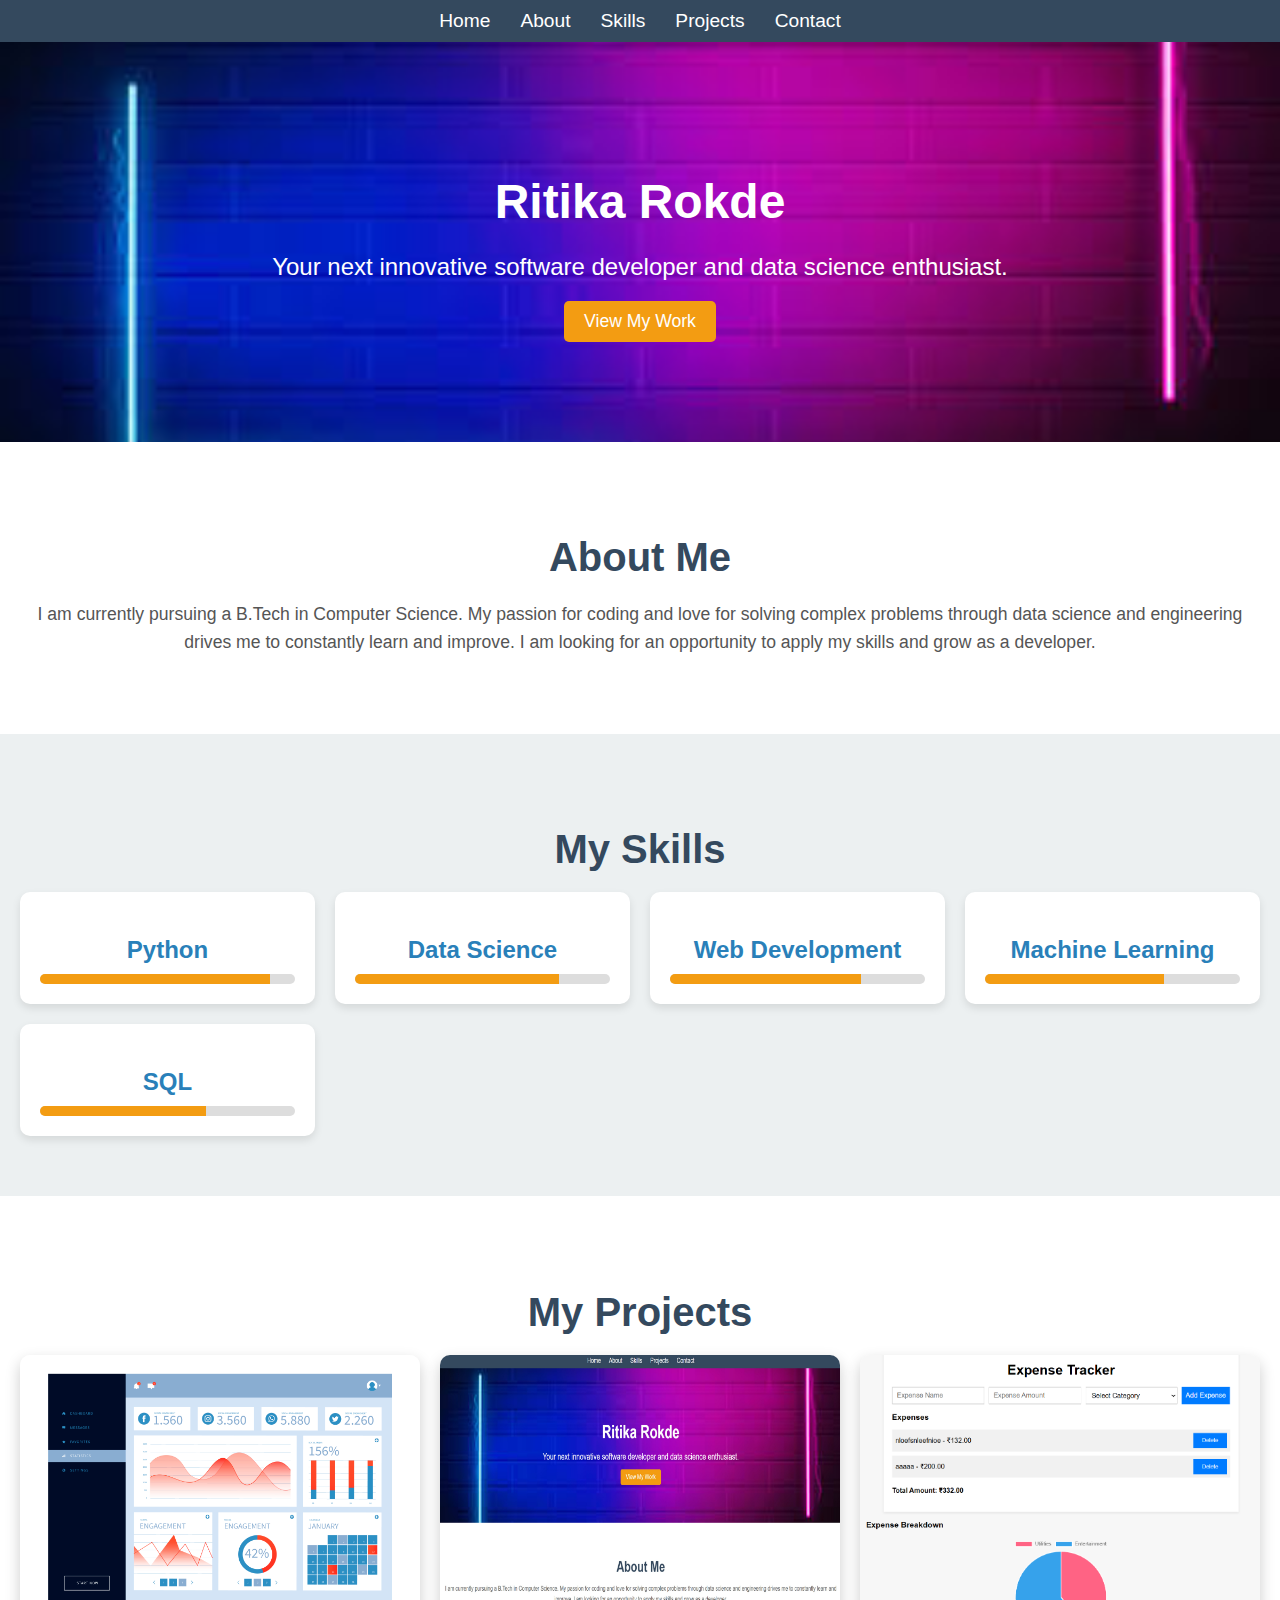
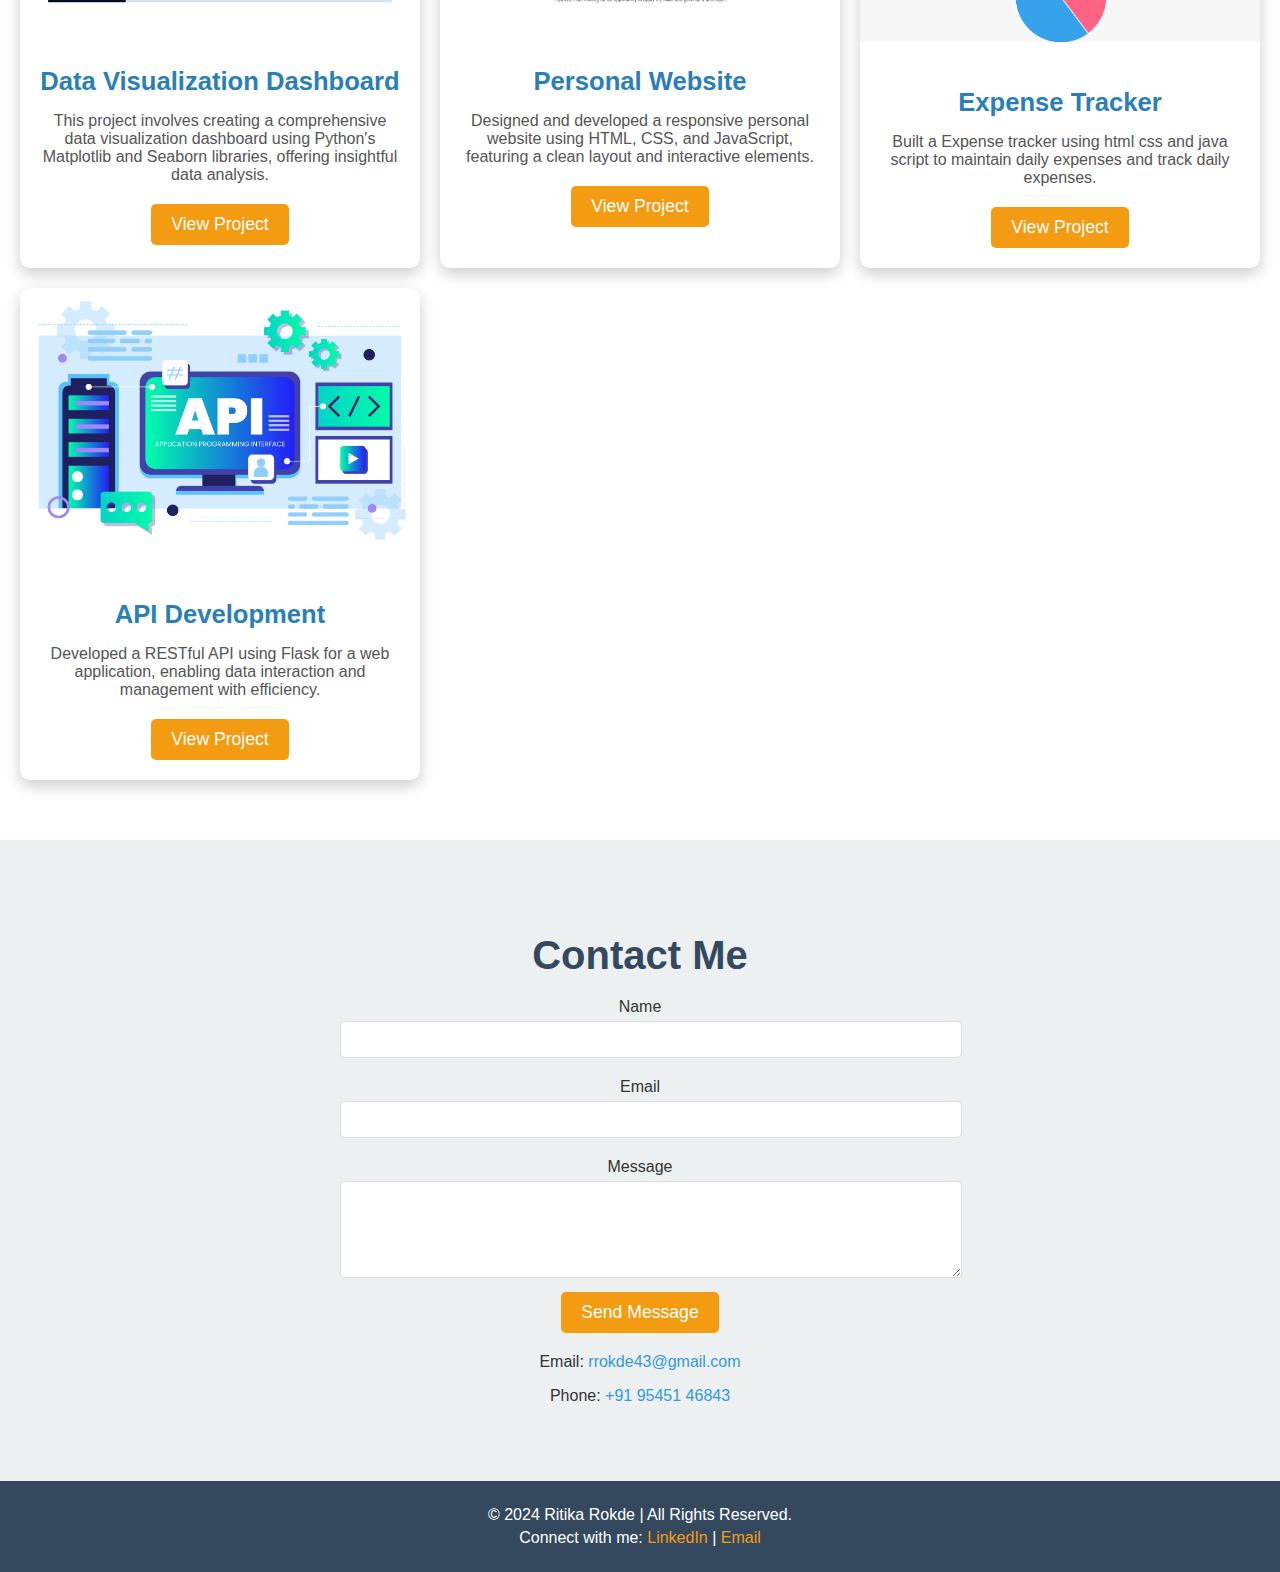
<file: index.html>
<!DOCTYPE html>
<html lang="en">
<head>
  <meta charset="UTF-8">
  <meta name="viewport" content="width=device-width, initial-scale=1.0">
  <meta name="description" content="Ritika Rokde's professional portfolio website.">
  <title>Ritika Rokde Portfolio</title>
  <link rel="stylesheet" href="styles.css">
</head>
<body>

  <!-- Navigation -->
  <header>
    <nav>
      <ul>
        <li><a href="#home">Home</a></li>
        <li><a href="#about">About</a></li>
        <li><a href="#skills">Skills</a></li>
        <li><a href="#projects">Projects</a></li>
        <li><a href="#contact">Contact</a></li>
      </ul>
    </nav>
  </header>

  <!-- Hero Section -->
  <section id="home" class="hero-section">
    <div class="hero-content">
      <h1>Ritika Rokde</h1>
      <p>Your next innovative software developer and data science enthusiast.</p>
      <a href="#projects" class="btn">View My Work</a>
    </div>
  </section>

  <!-- About Section -->
  <section id="about" class="about-section">
    <h2>About Me</h2>
    <p>I am currently pursuing a B.Tech in Computer Science. My passion for coding and love for solving complex problems through data science and engineering drives me to constantly learn and improve. I am looking for an opportunity to apply my skills and grow as a developer.</p>
  </section>

  <!-- Skills Section -->
  <section id="skills" class="skills-section">
    <h2>My Skills</h2>
    <div class="skills-grid">
      <div class="skill-item">
        <h3>Python</h3>
        <div class="progress-bar"><span style="width: 90%;"></span></div>
      </div>
      <div class="skill-item">
        <h3>Data Science</h3>
        <div class="progress-bar"><span style="width: 80%;"></span></div>
      </div>
      <div class="skill-item">
        <h3>Web Development</h3>
        <div class="progress-bar"><span style="width: 75%;"></span></div>
      </div>
      <div class="skill-item">
        <h3>Machine Learning</h3>
        <div class="progress-bar"><span style="width: 70%;"></span></div>
      </div>
      <div class="skill-item">
        <h3>SQL</h3>
        <div class="progress-bar"><span style="width: 65%;"></span></div>
      </div>
    </div>
  </section>

  <!-- Projects Section -->
  <section id="projects" class="projects-section">
    <h2>My Projects</h2>
    <div class="projects-grid">
      <div class="project-item">
        <img src="6145174_3145048.jpg" alt="Project 1">
        <div class="project-info">
          <h3>Data Visualization Dashboard</h3>
          <p>This project involves creating a comprehensive data visualization dashboard using Python's Matplotlib and Seaborn libraries, offering insightful data analysis.</p>
          <a href="https://github.com/reteekarokde/" class="btn">View Project</a>
        </div>
      </div>
      <div class="project-item">
        <img src="1.jpg" alt="Project 2">
        <div class="project-info">
          <h3>Personal Website</h3>
          <p>Designed and developed a responsive personal website using HTML, CSS, and JavaScript, featuring a clean layout and interactive elements.</p>
          <a href="https://bio.link/ritikarokde" class="btn">View Project</a>
        </div>
      </div>
      <div class="project-item">
        <img src="trcker.png" alt="Project 3">
        <div class="project-info">
          <h3>Expense Tracker</h3>
          <p>Built a Expense tracker  using html css and java script to maintain daily expenses and track daily expenses.</p>
          <a href="https://github.com/reteekarokde/" class="btn">View Project</a>
        </div>
      </div>
      <div class="project-item">
        <img src="api.jpg" alt="Project 4">
        <div class="project-info">
          <h3>API Development</h3>
          <p>Developed a RESTful API using Flask for a web application, enabling data interaction and management with efficiency.</p>
          <a href="https://github.com/reteekarokde/" class="btn">View Project</a>
        </div>
      </div>
      <!-- Add more project items here -->
    </div>
  </section>

  <!-- Contact Section -->
  <section id="contact" class="contact-section">
    <h2>Contact Me</h2>
    <form action="submit.php" method="post">
      <label for="name">Name</label>
      <input type="text" id="name" name="name" required>
      <label for="email">Email</label>
      <input type="email" id="email" name="email" required>
      <label for="message">Message</label>
      <textarea id="message" name="message" rows="5" required></textarea>
      <button type="submit">Send Message</button>
    </form>
    <div class="contact-details">
      <p>Email: <a href="mailto:rrokde43@gmail.com">rrokde43@gmail.com</a></p>
      <p>Phone: <a href="tel:+919545146843">+91 95451 46843</a></p>
    </div>
  </section>

  <!-- Footer -->
  <footer>
    <p>&copy; 2024 Ritika Rokde | All Rights Reserved.</p>
    <p>Connect with me: 
      <a href="https://www.linkedin.com/in/ritika-rokde-978050287" target="_blank">LinkedIn</a> |
      <a href="mailto:rrokde43@gmail.com">Email</a>
    </p>
  </footer>

</body>
</html>
</file>
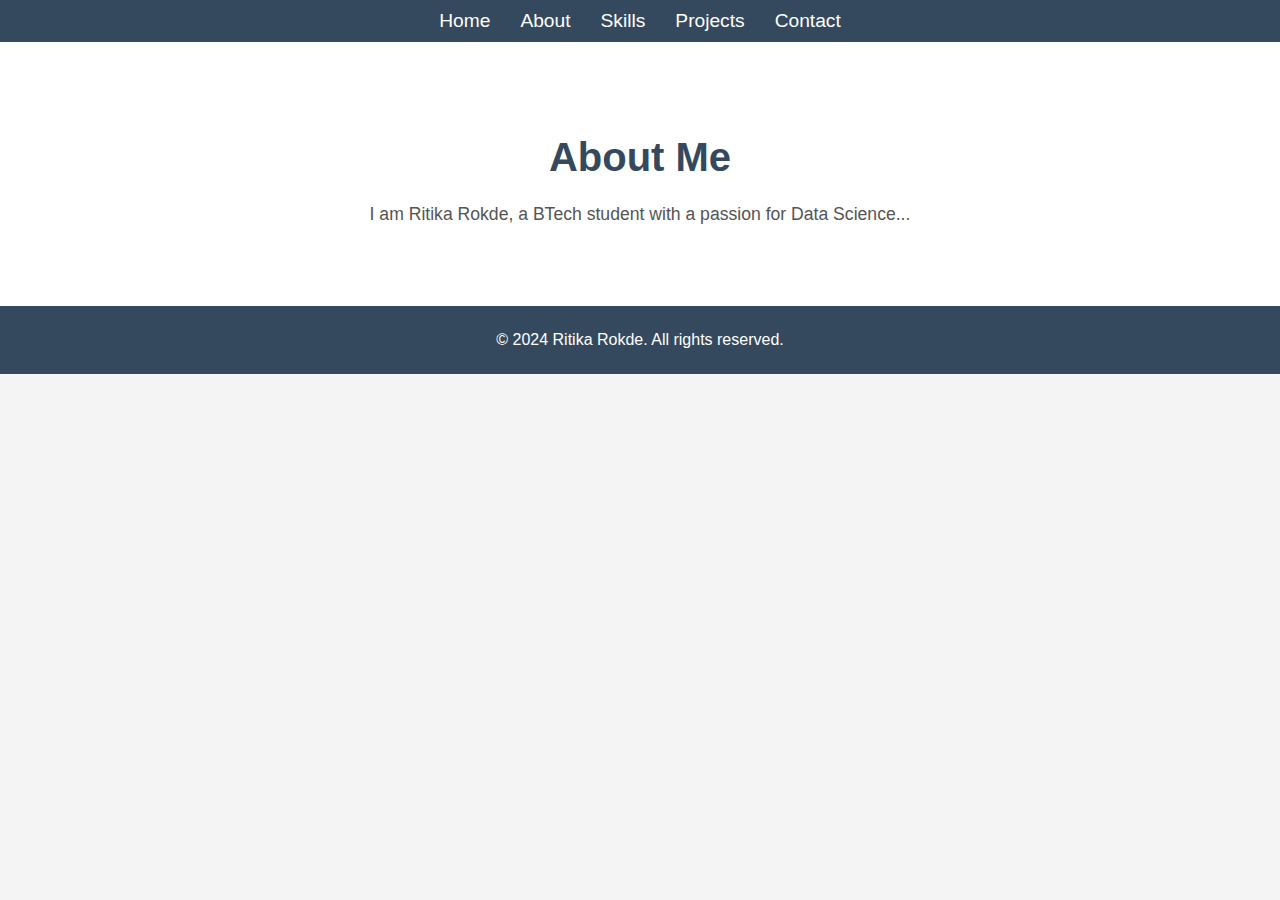
<file: about.html>
<!DOCTYPE html>
<html lang="en">
<head>
  <meta charset="UTF-8">
  <meta name="viewport" content="width=device-width, initial-scale=1.0">
  <link rel="stylesheet" href="styles.css">
  <title>About Ritika Rokde</title>
</head>
<body>
  <!-- Navigation Bar -->
  <header>
    <nav>
      <ul>
        <li><a href="index.html">Home</a></li>
        <li><a href="about.html">About</a></li>
        <li><a href="skills.html">Skills</a></li>
        <li><a href="projects.html">Projects</a></li>
        <li><a href="contact.html">Contact</a></li>
      </ul>
    </nav>
  </header>

  <!-- About Section -->
  <section class="about-section">
    <h2>About Me</h2>
    <p>I am Ritika Rokde, a BTech student with a passion for Data Science...</p>
  </section>

  <!-- Footer -->
  <footer>
    <p>© 2024 Ritika Rokde. All rights reserved.</p>
  </footer>
</body>
</html>
</file>
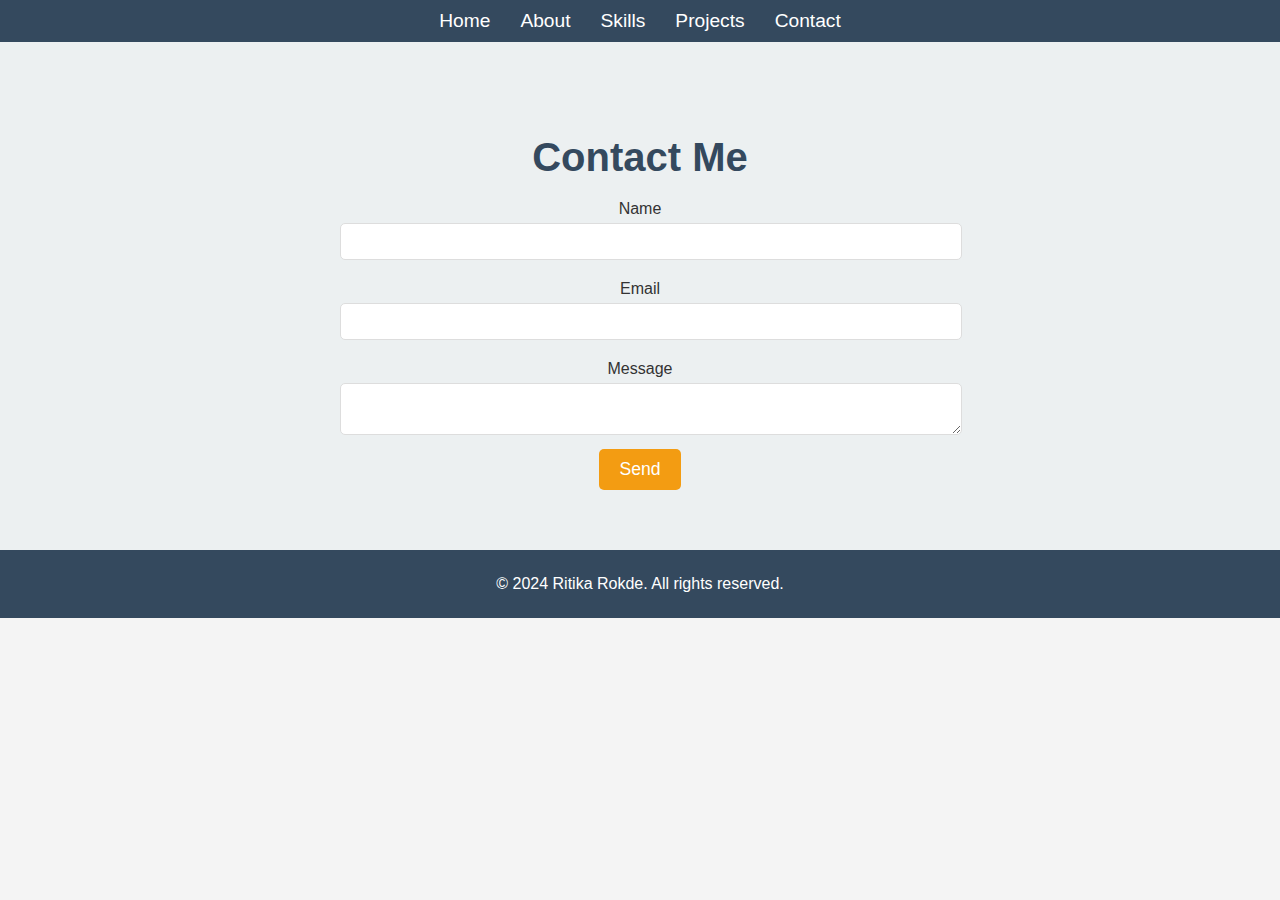
<file: contact.html>
<!DOCTYPE html>
<html lang="en">
<head>
  <meta charset="UTF-8">
  <meta name="viewport" content="width=device-width, initial-scale=1.0">
  <link rel="stylesheet" href="styles.css">
  <title>Contact Ritika Rokde</title>
</head>
<body>
  <!-- Navigation Bar -->
  <header>
    <nav>
      <ul>
        <li><a href="index.html">Home</a></li>
        <li><a href="about.html">About</a></li>
        <li><a href="skills.html">Skills</a></li>
        <li><a href="projects.html">Projects</a></li>
        <li><a href="contact.html">Contact</a></li>
      </ul>
    </nav>
  </header>

  <!-- Contact Section -->
  <section class="contact-section">
    <h2>Contact Me</h2>
    <form action="mailto:rrokde43@gmail.com" method="post">
      <label for="name">Name</label>
      <input type="text" id="name" name="name" required>
      
      <label for="email">Email</label>
      <input type="email" id="email" name="email" required>
      
      <label for="message">Message</label>
      <textarea id="message" name="message" required></textarea>
      
      <button type="submit" class="btn">Send</button>
    </form>
  </section>

  <!-- Footer -->
  <footer>
    <p>© 2024 Ritika Rokde. All rights reserved.</p>
  </footer>
</body>
</html>
</file>
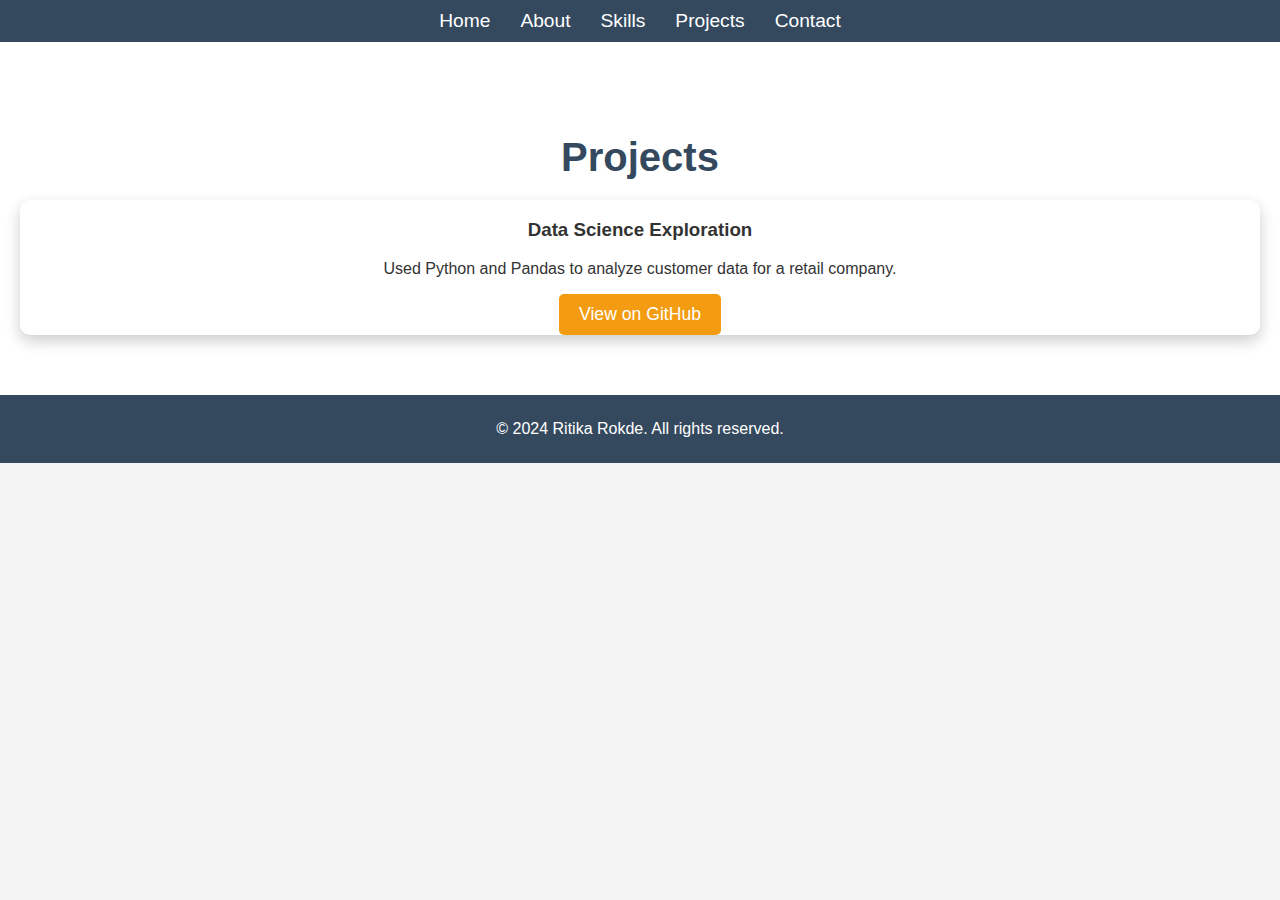
<file: projects.html>
<!DOCTYPE html>
<html lang="en">
<head>
  <meta charset="UTF-8">
  <meta name="viewport" content="width=device-width, initial-scale=1.0">
  <link rel="stylesheet" href="styles.css">
  <title>Ritika's Projects</title>
</head>
<body>
  <!-- Navigation Bar -->
  <header>
    <nav>
      <ul>
        <li><a href="index.html">Home</a></li>
        <li><a href="about.html">About</a></li>
        <li><a href="skills.html">Skills</a></li>
        <li><a href="projects.html">Projects</a></li>
        <li><a href="contact.html">Contact</a></li>
      </ul>
    </nav>
  </header>

  <!-- Projects Section -->
  <section class="projects-section">
    <h2>Projects</h2>
    <div class="projects-grid">
      <div class="project-item">
        <h3>Data Science Exploration</h3>
        <p>Used Python and Pandas to analyze customer data for a retail company.</p>
        <a href="https://github.com/ritikarokde/" class="btn">View on GitHub</a>
      </div>
    </div>
  </section>

  <!-- Footer -->
  <footer>
    <p>© 2024 Ritika Rokde. All rights reserved.</p>
  </footer>
</body>
</html>
</file>
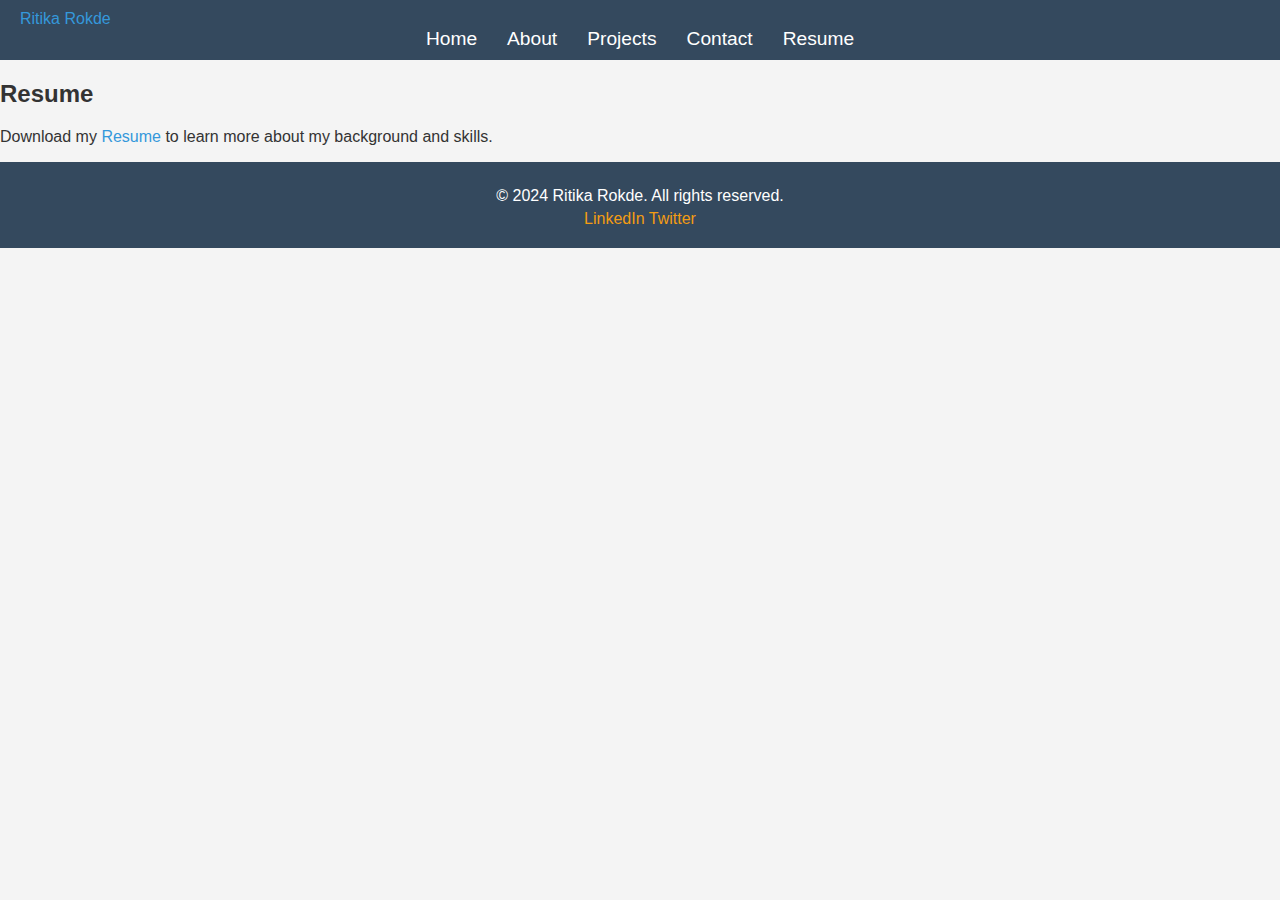
<file: resume.html>
<!DOCTYPE html>
<html lang="en">
<head>
    <meta charset="UTF-8">
    <meta name="viewport" content="width=device-width, initial-scale=1.0">
    <title>Resume - Ritika Rokde</title>
    <link rel="stylesheet" href="styles.css">
</head>
<body>
    <!-- Navigation Menu -->
    <header>
        <nav class="navbar">
            <div class="container">
                <a href="index.html" class="logo">Ritika Rokde</a>
                <ul class="nav-links">
                    <li><a href="#home">Home</a></li>
                    <li><a href="#about">About</a></li>
                    <li><a href="#projects">Projects</a></li>
                    <li><a href="#contact">Contact</a></li>
                    <li><a href="resume.html">Resume</a></li>
                </ul>
            </div>
        </nav>
    </header>

    <!-- Resume Section -->
    <section class="resume">
        <div class="container">
            <h2>Resume</h2>
            <p>Download my <a href="path_to_resume.pdf" class="btn-primary" download>Resume</a> to learn more about my background and skills.</p>
        </div>
    </section>

    <!-- Footer -->
    <footer>
        <div class="container">
            <p>© 2024 Ritika Rokde. All rights reserved.</p>
            <div class="social-links">
                <a href="https://www.linkedin.com/in/ritika-rokde" target="_blank" class="social-icon">LinkedIn</a>
                <a href="https://twitter.com/ritikarokde" target="_blank" class="social-icon">Twitter</a>
            </div>
        </div>
    </footer>
</body>
</html>
</file>
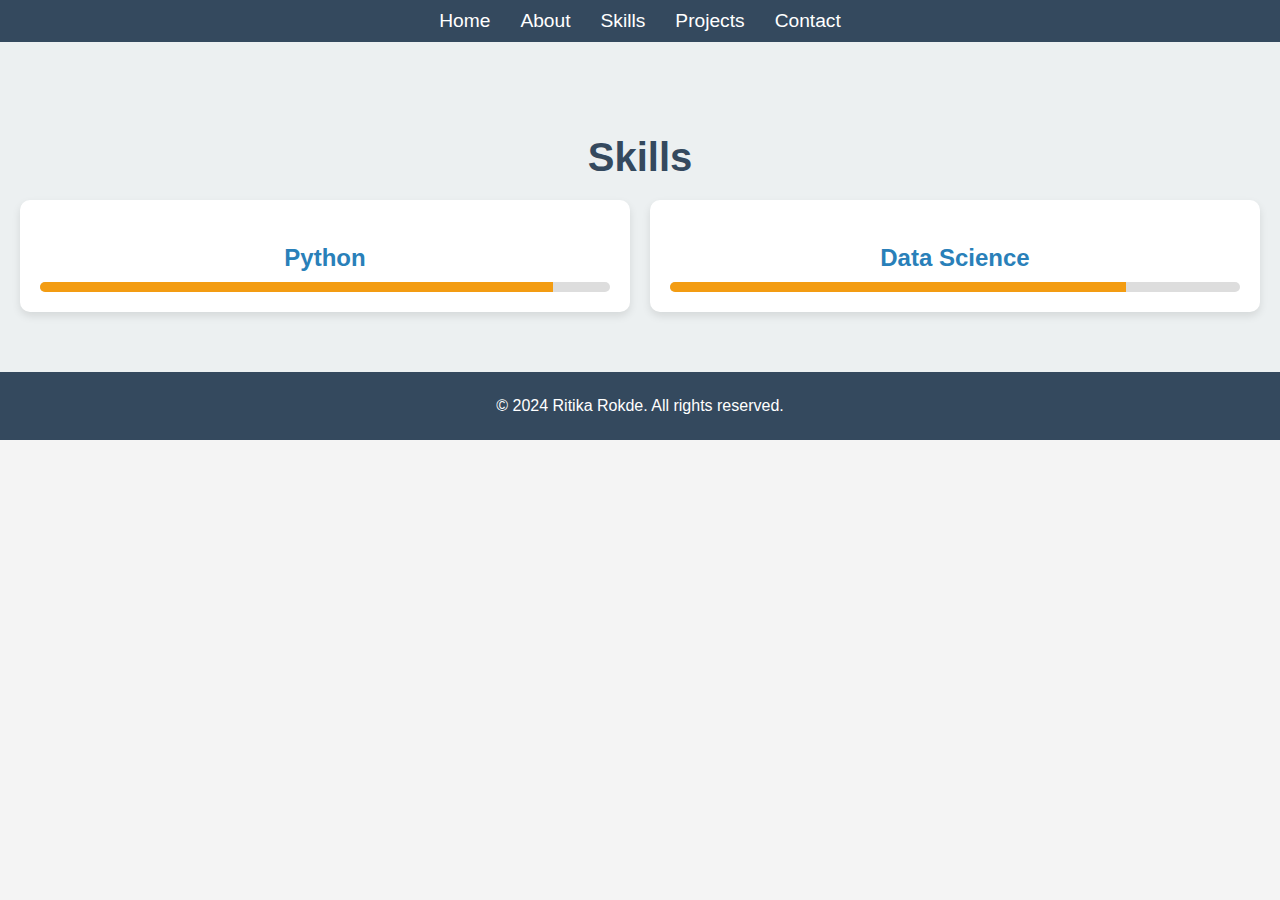
<file: skills.html>
<!DOCTYPE html>
<html lang="en">
<head>
  <meta charset="UTF-8">
  <meta name="viewport" content="width=device-width, initial-scale=1.0">
  <link rel="stylesheet" href="styles.css">
  <title>Ritika's Skills</title>
</head>
<body>
  <!-- Navigation Bar -->
  <header>
    <nav>
      <ul>
        <li><a href="index.html">Home</a></li>
        <li><a href="about.html">About</a></li>
        <li><a href="skills.html">Skills</a></li>
        <li><a href="projects.html">Projects</a></li>
        <li><a href="contact.html">Contact</a></li>
      </ul>
    </nav>
  </header>

  <!-- Skills Section -->
  <section class="skills-section">
    <h2>Skills</h2>
    <div class="skills-grid">
      <div class="skill-item">
        <h3>Python</h3>
        <div class="progress-bar"><span style="width: 90%;"></span></div>
      </div>
      <div class="skill-item">
        <h3>Data Science</h3>
        <div class="progress-bar"><span style="width: 80%;"></span></div>
      </div>
    </div>
  </section>

  <!-- Footer -->
  <footer>
    <p>© 2024 Ritika Rokde. All rights reserved.</p>
  </footer>
</body>
</html>
</file>
<file: styles.css>
/* General Styles */
body {
    font-family: Arial, sans-serif;
    margin: 0;
    padding: 0;
    color: #333;
    background-color: #f4f4f4;
  }
  
  a {
    color: #3498db;
    text-decoration: none;
  }
  
  a:hover {
    text-decoration: underline;
  }
  
  /* Navigation */
  header {
    background: #34495e;
    color: white;
    padding: 10px 20px;
  }
  
  nav ul {
    list-style: none;
    margin: 0;
    padding: 0;
    display: flex;
    justify-content: center;
  }
  
  nav ul li {
    margin: 0 15px;
  }
  
  nav ul li a {
    color: white;
    font-size: 1.2rem;
  }
  
  /* Hero Section */
  .hero-section {
    background: url('images\ \(4\).jpeg') no-repeat center center/cover;
    color: white;
    text-align: center;
    padding: 100px 20px;
  }
  
  .hero-content h1 {
    font-size: 3rem;
    margin-bottom: 10px;
  }
  
  .hero-content p {
    font-size: 1.5rem;
    margin-bottom: 20px;
  }
  
  .btn {
    background-color: #f39c12;
    color: white;
    padding: 10px 20px;
    border-radius: 5px;
    text-decoration: none;
    font-size: 1.1rem;
    display: inline-block;
    transition: background-color 0.3s;
  }
  
  .btn:hover {
    background-color: #d35400;
  }
  
  /* About Section */
  .about-section {
    padding: 60px 20px;
    text-align: center;
    background-color: #fff;
  }
  
  .about-section h2 {
    font-size: 2.5rem;
    color: #34495e;
    margin-bottom: 20px;
  }
  
  .about-section p {
    font-size: 1.1rem;
    color: #555;
    line-height: 1.6;
  }
  
  /* Skills Section */
  .skills-section {
    padding: 60px 20px;
    background-color: #ecf0f1;
    text-align: center;
  }
  
  .skills-section h2 {
    font-size: 2.5rem;
    color: #34495e;
    margin-bottom: 20px;
  }
  
  .skills-grid {
    display: grid;
    grid-template-columns: repeat(auto-fit, minmax(250px, 1fr));
    gap: 20px;
    justify-content: center;
  }
  
  .skill-item {
    background: white;
    border-radius: 10px;
    padding: 20px;
    box-shadow: 0 4px 8px rgba(0, 0, 0, 0.1);
  }
  
  .skill-item h3 {
    font-size: 1.5rem;
    color: #2980b9;
    margin-bottom: 10px;
  }
  
  .progress-bar {
    background: #ddd;
    border-radius: 5px;
    overflow: hidden;
  }
  
  .progress-bar span {
    display: block;
    height: 10px;
    background: #f39c12;
    width: 0;
    transition: width 0.5s;
  }
  
  /* Projects Section */
  .projects-section {
    padding: 60px 20px;
    background-color: #fff;
    text-align: center;
  }
  
  .projects-section h2 {
    font-size: 2.5rem;
    color: #34495e;
    margin-bottom: 20px;
  }
  
  .projects-grid {
    display: grid;
    grid-template-columns: repeat(auto-fit, minmax(300px, 1fr));
    gap: 20px;
    justify-content: center;
  }
  
  .project-item {
    background: white;
    border-radius: 10px;
    box-shadow: 0 6px 15px rgba(0, 0, 0, 0.2);
    overflow: hidden;
  }
  
  .project-item img {
    width: 100%;
    height: auto;
    display: block;
  }
  
  .project-info {
    padding: 20px;
  }
  
  .project-info h3 {
    font-size: 1.6rem;
    color: #2980b9;
    margin-bottom: 10px;
  }
  
  .project-info p {
    font-size: 1rem;
    color: #555;
    margin-bottom: 20px;
  }
  
  .project-info .btn {
    background-color: #f39c12;
    color: white;
    padding: 10px 20px;
    border-radius: 5px;
    text-decoration: none;
    font-size: 1.1rem;
    display: inline-block;
    transition: background-color 0.3s;
  }
  
  .project-info .btn:hover {
    background-color: #d35400;
  }
  
  /* Contact Section */
  .contact-section {
    padding: 60px 20px;
    background-color: #ecf0f1;
    text-align: center;
  }
  
  .contact-section h2 {
    font-size: 2.5rem;
    color: #34495e;
    margin-bottom: 20px;
  }
  
  .contact-section form {
    max-width: 600px;
    margin: 0 auto;
  }
  
  .contact-section label {
    display: block;
    margin: 10px 0 5px;
    font-size: 1rem;
  }
  
  .contact-section input,
  .contact-section textarea {
    width: 100%;
    padding: 10px;
    margin-bottom: 10px;
    border: 1px solid #ddd;
    border-radius: 5px;
  }
  
  .contact-section button {
    background-color: #f39c12;
    color: white;
    padding: 10px 20px;
    border: none;
    border-radius: 5px;
    font-size: 1.1rem;
    cursor: pointer;
    transition: background-color 0.3s;
  }
  
  .contact-section button:hover {
    background-color: #d35400;
  }
  
  .contact-details {
    margin-top: 20px;
  }
  
  .contact-details p {
    font-size: 1rem;
  }
  
  /* Footer */
  footer {
    background: #34495e;
    color: white;
    padding: 20px;
    text-align: center;
  }
  
  footer p {
    margin: 5px 0;
  }
  
  footer a {
    color: #f39c12;
  }
  
  footer a:hover {
    text-decoration: underline;
  }
</file>
